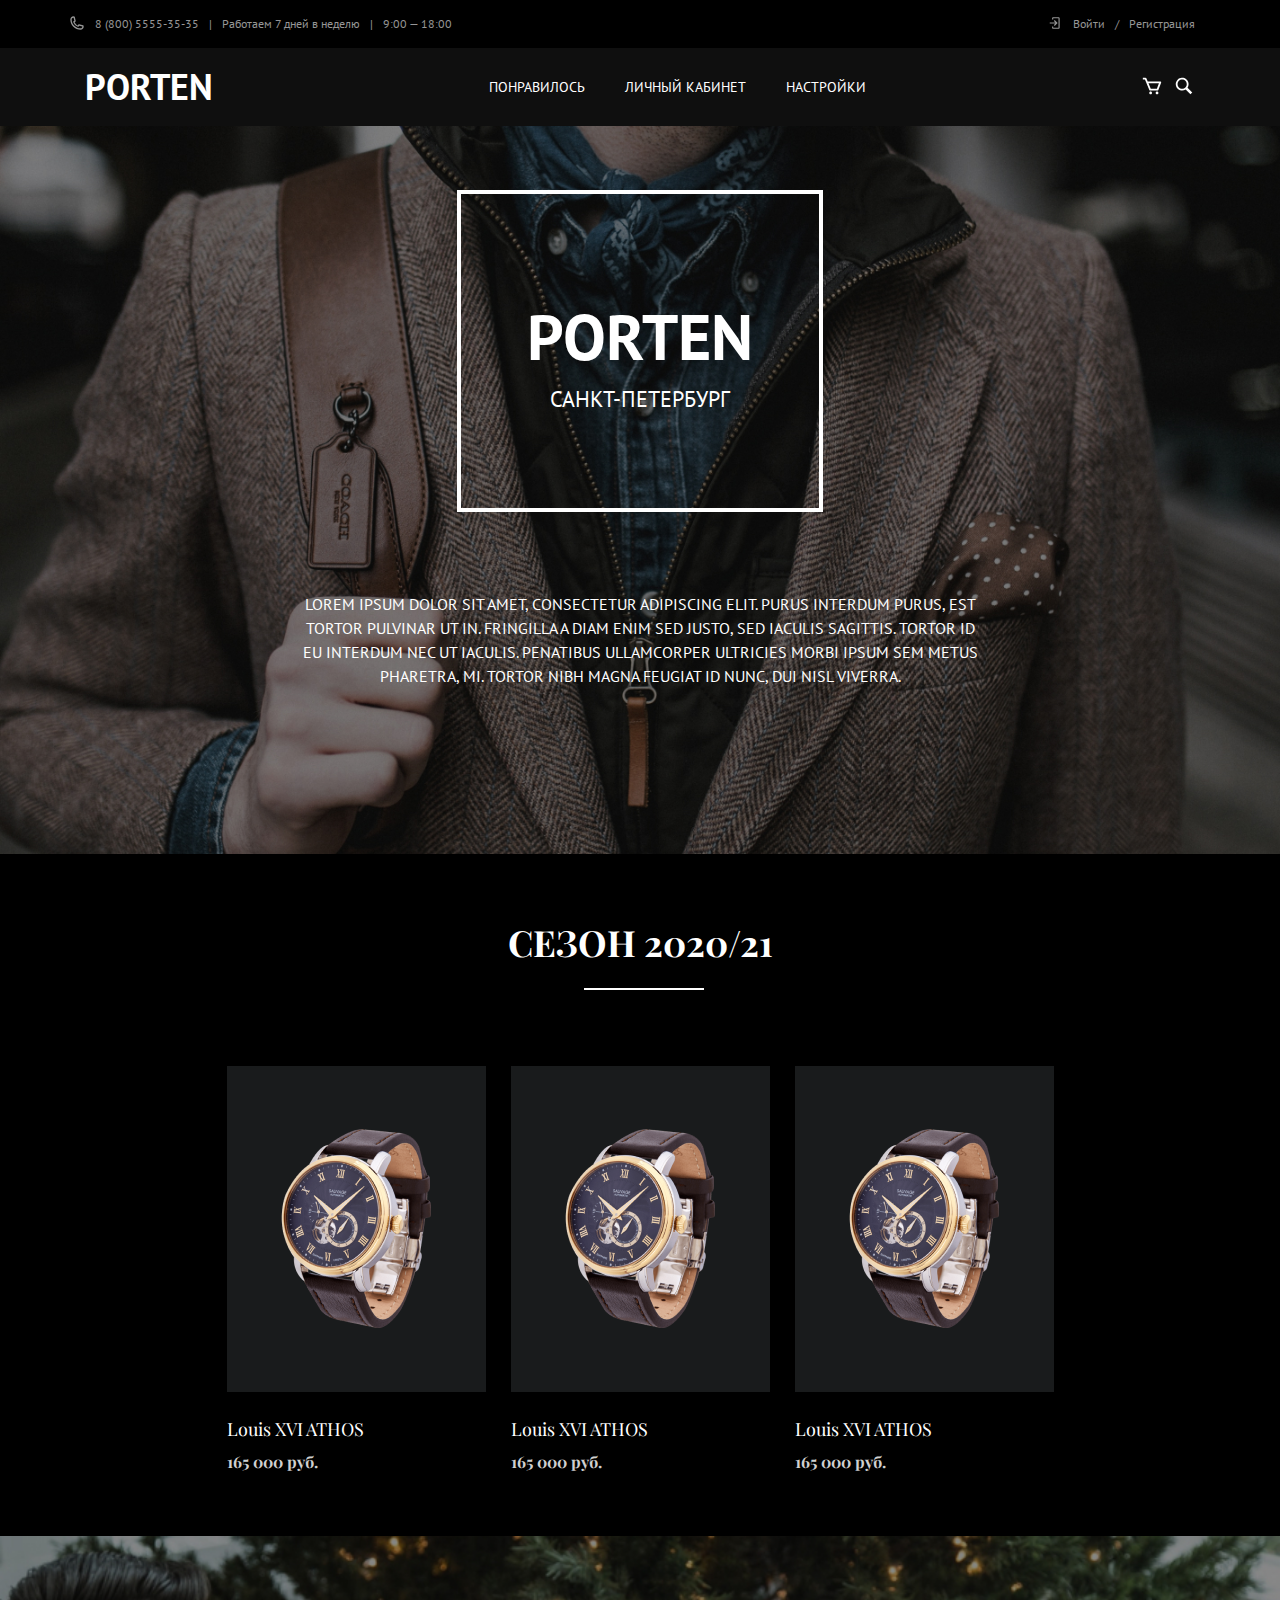
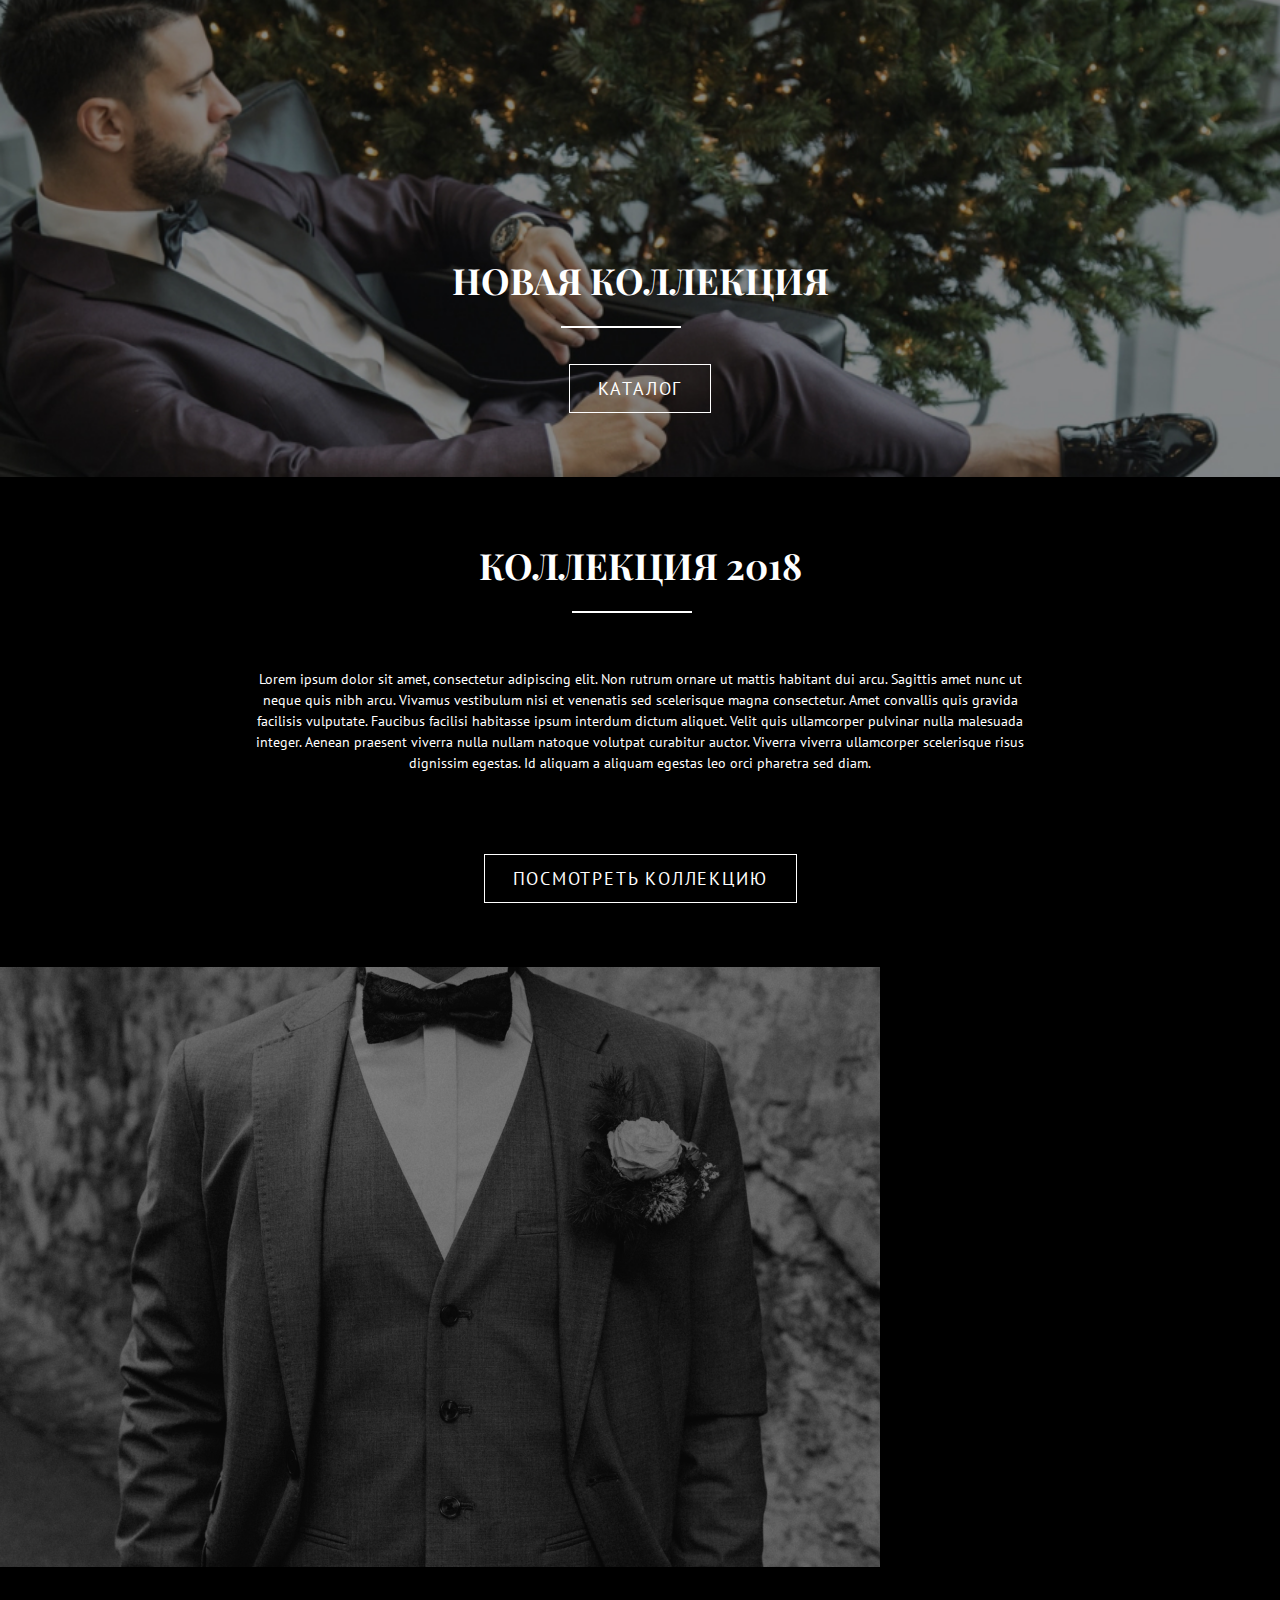
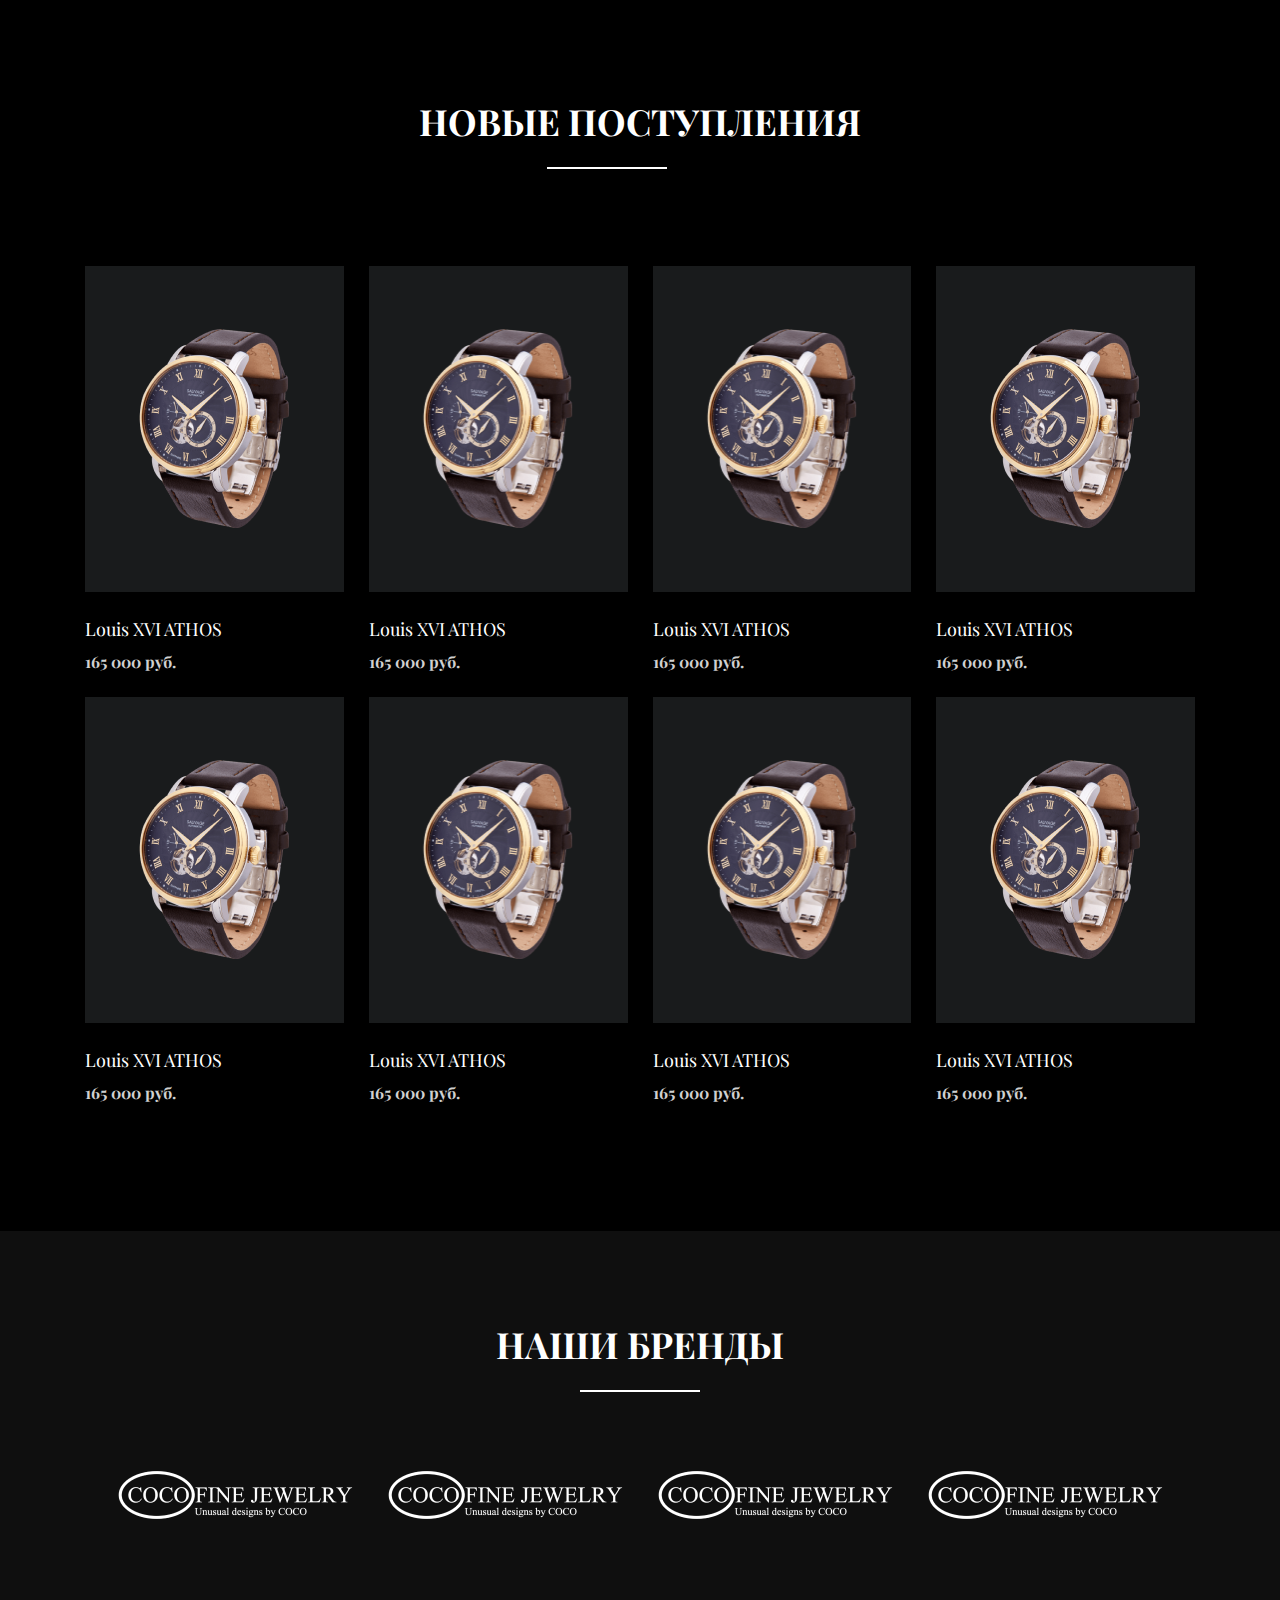
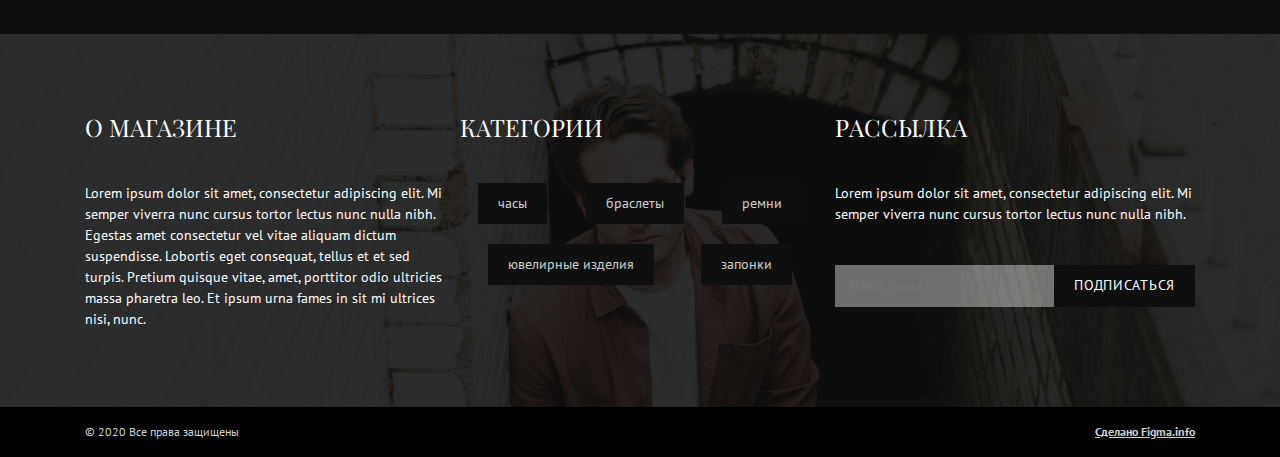
<file: watch/watch/html/index.html>
<!DOCTYPE html>
<html lang="en">

<head>
	<meta charset="UTF-8">
	<meta name="viewport" content="width=device-width, initial-scale=1.0">
	<title>Defoult-Website</title>

	<!-- defoult-css -->
	<link rel="stylesheet" href="../css/reset.css">

	<!-- main-css -->
	<link rel="stylesheet" href="../css/style.css">

	<!-- main-scss -->
	<link rel="stylesheet" href="../css/style.scss">

	<!-- burger-animate -->
	<link rel="stylesheet" href="../css/burger-animate.css">


	<!-- swiper.js -->
	<!-- <link rel="stylesheet" href="https://unpkg.com/swiper/swiper-bundle.min.css"> -->

	<!-- fontawesome -->
	<!-- <link rel="stylesheet" href="https://use.fontawesome.com/releases/v5.15.1/css/all.css" integrity="sha384-vp86vTRFVJgpjF9jiIGPEEqYqlDwgyBgEF109VFjmqGmIY/Y4HV4d3Gp2irVfcrp" crossorigin="anonymous"> -->
</head>

<body>
	<div class="header__top container">
		<div class="header__top-info">
			<a href="tel:880055553535">8 (800) 5555-35-35</a>|
			<p>Работаем 7 дней в неделю</p>|
			<p>9:00 — 18:00</p>
		</div>
		<div class="header__top-log">
			<a href="#">Войти</a>/
			<a href="#">Регистрация</a>
		</div>
	</div>
	<header class="header">

		<div class="header__inner container">
			<div class="header__content ">
				<a href="#" class="logo">PORTEN</a>
				<navbar class="nav">
					<ul class="header__menu">
						<li class="header__item"><a href="#">Понравилось</a></li>
						<li class="header__item"><a href="#">личный кабинет</a></li>
						<li class="header__item"><a href="#">настройки</a></li>
					</ul>
				</navbar>
				<div class="header__btns">
					<a href="#"><img src="../img/header__icon-1.svg" alt=""></a>
					<a href="#"><img src="../img/header__icon-2.svg" alt=""></a>
				</div>
				<div class="burger"></div>
			</div>
		</div>
	</header>
	<main class="main">
		<section class="preview">
			<div class="preview__inner container">
				<div class="preview__box">
					<p class="logo">PORTEN</p>
					<p class="preview__city">санкт-петербург</p>
				</div>
				<p class="preview__text">Lorem ipsum dolor sit amet, consectetur adipiscing elit. Purus interdum purus,
					est tortor pulvinar ut in. Fringilla a diam enim sed justo, sed iaculis sagittis. Tortor id eu
					interdum nec ut iaculis. Penatibus ullamcorper ultricies morbi ipsum sem metus pharetra, mi. Tortor
					nibh magna feugiat id nunc, dui nisl viverra.</p>
			</div>
		</section>
		<section class="collection">
			<div class="collection__inner">
				<div class="collection__content">
					<h2 class="collection__title">СЕЗОН 2020/21</h2>
					<div class="collection__list">
						<div class="collection__item">
							<div class="collection__item-img"><img src="../img/watch.png" alt=""></div>
							<div class="collection__item-name">Louis XVI ATHOS</div>
							<div class="collection__item-cost">165 000 руб. </div>
						</div>
						<div class="collection__item">
							<div class="collection__item-img"><img src="../img/watch.png" alt=""></div>
							<div class="collection__item-name">Louis XVI ATHOS</div>
							<div class="collection__item-cost">165 000 руб. </div>
						</div>
						<div class="collection__item">
							<div class="collection__item-img"><img src="../img/watch.png" alt=""></div>
							<div class="collection__item-name">Louis XVI ATHOS</div>
							<div class="collection__item-cost">165 000 руб. </div>
						</div>
					</div>
				</div>
				<div class="collection__catalog">
					<h2 class="collection__catalog-title">Новая коллекция</h2>
					<a href="#" class="collection__catalog-btn">Каталог</a>
				</div>
			</div>
		</section>
		<section class="season">
			<div class="season__inner">
				<div class="season__img"><img src="../img/season-bg.jpg" alt=""></div>
				<div class="season__content">
					<h2 class="season__title">коллекция 2018</h2>
					<div class="season__tekst">Lorem ipsum dolor sit amet, consectetur adipiscing elit. Non rutrum
						ornare ut mattis habitant dui arcu. Sagittis amet nunc ut neque quis nibh arcu. Vivamus
						vestibulum nisi et venenatis sed scelerisque magna consectetur. Amet convallis quis gravida
						facilisis vulputate. Faucibus facilisi habitasse ipsum interdum dictum aliquet. Velit quis
						ullamcorper pulvinar nulla malesuada integer. Aenean praesent viverra nulla nullam natoque
						volutpat curabitur auctor. Viverra viverra ullamcorper scelerisque risus dignissim egestas. Id
						aliquam a aliquam egestas leo orci pharetra sed diam. </div>
					<a href="#" class="season__btn">посмотреть коллекцию</a>
				</div>
			</div>
		</section>
		<section class="new">
			<div class="new__inner container">
				<h2 class="new__title">новые поступления</h2>
				<div class="new__list">
					<div class="new__item">
						<div class="new__item-img"><img src="../img/watch.png" alt=""></div>
						<div class="new__item-name">Louis XVI ATHOS</div>
						<div class="new__item-cost">165 000 руб.</div>
					</div>
					<div class="new__item">
						<div class="new__item-img"><img src="../img/watch.png" alt=""></div>
						<div class="new__item-name">Louis XVI ATHOS</div>
						<div class="new__item-cost">165 000 руб.</div>
					</div>
					<div class="new__item">
						<div class="new__item-img"><img src="../img/watch.png" alt=""></div>
						<div class="new__item-name">Louis XVI ATHOS</div>
						<div class="new__item-cost">165 000 руб.</div>
					</div>
					<div class="new__item">
						<div class="new__item-img"><img src="../img/watch.png" alt=""></div>
						<div class="new__item-name">Louis XVI ATHOS</div>
						<div class="new__item-cost">165 000 руб.</div>
					</div>
					<div class="new__item">
						<div class="new__item-img"><img src="../img/watch.png" alt=""></div>
						<div class="new__item-name">Louis XVI ATHOS</div>
						<div class="new__item-cost">165 000 руб.</div>
					</div>
					<div class="new__item">
						<div class="new__item-img"><img src="../img/watch.png" alt=""></div>
						<div class="new__item-name">Louis XVI ATHOS</div>
						<div class="new__item-cost">165 000 руб.</div>
					</div>
					<div class="new__item">
						<div class="new__item-img"><img src="../img/watch.png" alt=""></div>
						<div class="new__item-name">Louis XVI ATHOS</div>
						<div class="new__item-cost">165 000 руб.</div>
					</div>
					<div class="new__item">
						<div class="new__item-img"><img src="../img/watch.png" alt=""></div>
						<div class="new__item-name">Louis XVI ATHOS</div>
						<div class="new__item-cost">165 000 руб.</div>
					</div>

				</div>
			</div>
		</section>
		<section class="brands">
			<div class="brands__inner container">
				<h2 class="brands__title">наши бренды</h2>
				<div class="brands__list">
					<div class="brands__item"><img src="../img/brand.png" alt=""></div>
					<div class="brands__item"><img src="../img/brand.png" alt=""></div>
					<div class="brands__item"><img src="../img/brand.png" alt=""></div>
					<div class="brands__item"><img src="../img/brand.png" alt=""></div>
				</div>
			</div>
		</section>
	</main>
	<footer class="footer">
		<div class="footer__inner container">
			<div class="footer__info">
				<h3 class="footer__title">О магазине</h3>
				<div class="footer__text">Lorem ipsum dolor sit amet, consectetur adipiscing elit. Mi semper viverra
					nunc cursus tortor lectus nunc nulla nibh. Egestas amet consectetur vel vitae aliquam dictum
					suspendisse. Lobortis eget consequat, tellus et et sed turpis. Pretium quisque vitae, amet,
					porttitor odio ultricies massa pharetra leo. Et ipsum urna fames in sit mi ultrices nisi, nunc.
				</div>
			</div>
			<div class="footer__categories">
				<h3 class="footer__title">Категории</h3>
				<div class="footer__list">
					<div class="footer__item"><a href="#">часы</a></div>
					<div class="footer__item"><a href="#">браслеты</a></div>
					<div class="footer__item"><a href="#">ремни</a></div>
					<div class="footer__item"><a href="#">ювелирные изделия</a></div>
					<div class="footer__item"><a href="#">запонки</a></div>
				</div>
			</div>
			<div class="footer__mail">
				<h3 class="footer__title">Рaссылка</h3>
				<div class="footer__text">Lorem ipsum dolor sit amet, consectetur adipiscing elit. Mi semper viverra
					nunc cursus tortor lectus nunc nulla nibh.</div>
				<div class="footer__actions">
					<input type="text" placeholder="Ваша почта">
					<button type="button">ПОДПИСАТЬСЯ</button>
				</div>
			</div>
		</div>
	</footer>
	<section class="footer__bottom container">
		<p>© 2020 Все права защищены</p>
		<a href="#">Сделано Figma.info</a>
	</section>







	<!-- swiper.js -->
	<!-- <script src="https://unpkg.com/swiper/swiper-bundle.min.js"></script> -->

	<!-- main-js -->
	<script src="../js/app.js"></script>

</body>

</html>
</file>
<file: watch/watch/css/style.css>
@import url("https://fonts.googleapis.com/css2?family=PT+Sans:wght@400;700&family=Playfair+Display:wght@400;500;600;700;800&display=swap");
body {
  background: black;
  font-family: "PT Sans", sans-serif;
  color: #fff;
}

h1 {
  font-weight: bold;
  font-size: 64px;
  line-height: 96px;
  text-align: center;
  color: #ffffff;
}

h2 {
  font-family: "Playfair Display";
  font-style: normal;
  font-weight: bold;
  font-size: 36px;
  line-height: 48px;
  text-align: center;
  text-transform: uppercase;
  /* white */
  color: #ffffff;
  position: relative;
}
@media (max-width: 400px) {
  h2 {
    font-size: 22px;
  }
}
h2::before {
  position: absolute;
  content: "";
  display: block;
  position: absolute;
  width: 120px;
  height: 2px;
  left: 29%;
  top: 70px;
  /* white */
  background: #fff;
}

h3 {
  font-family: Playfair Display;
  font-style: normal;
  font-weight: normal;
  font-size: 24px;
  line-height: 32px;
  /* identical to box height */
  text-transform: uppercase;
  /* white */
  color: #ffffff;
}

.container {
  max-width: 1140px;
  margin: 0 auto;
  padding: 0 15px;
}

.header {
  background: #0f0f0f;
}
.header__top {
  display: -webkit-box;
  display: -ms-flexbox;
  display: flex;
  -webkit-box-align: center;
      -ms-flex-align: center;
          align-items: center;
  -webkit-box-pack: justify;
      -ms-flex-pack: justify;
          justify-content: space-between;
  -ms-flex-wrap: wrap;
      flex-wrap: wrap;
  padding: 16px 15px;
  font-size: 12px;
  line-height: 16px;
  /* identical to box height */
  /* gray */
  background: #000;
  padding-left: 25px;
  color: #969696;
}
.header__top a {
  font-size: 12px;
  line-height: 16px;
  /* identical to box height */
  /* gray */
  color: #969696;
  -webkit-transition: 0.5s;
  transition: 0.5s;
  cursor: pointer;
}
.header__top a:hover {
  text-decoration: underline;
}
.header__top-info {
  display: -webkit-box;
  display: -ms-flexbox;
  display: flex;
  -webkit-box-align: center;
      -ms-flex-align: center;
          align-items: center;
  -webkit-box-pack: justify;
      -ms-flex-pack: justify;
          justify-content: space-between;
  -webkit-column-gap: 10px;
     -moz-column-gap: 10px;
          column-gap: 10px;
  position: relative;
}
.header__top-info::before {
  position: absolute;
  content: url(../img/tel.svg);
  display: block;
  top: 0;
  left: -25px;
  min-width: 100%;
}
.header__top-log {
  display: -webkit-box;
  display: -ms-flexbox;
  display: flex;
  -webkit-box-align: center;
      -ms-flex-align: center;
          align-items: center;
  -webkit-box-pack: justify;
      -ms-flex-pack: justify;
          justify-content: space-between;
  -webkit-column-gap: 10px;
     -moz-column-gap: 10px;
          column-gap: 10px;
  position: relative;
}
.header__top-log::before {
  position: absolute;
  content: url(../img/log.svg);
  display: block;
  top: 0;
  left: -25px;
  min-width: 100%;
}
.header__content {
  display: -webkit-box;
  display: -ms-flexbox;
  display: flex;
  -webkit-box-align: center;
      -ms-flex-align: center;
          align-items: center;
  -webkit-box-pack: justify;
      -ms-flex-pack: justify;
          justify-content: space-between;
}
@media (max-width: 700px) {
  .header__content {
    padding: 14px 0px;
  }
}
.header__content .logo {
  font-weight: bold;
  font-size: 36px;
  line-height: 54px;
  color: #ffffff;
}
.header__menu {
  display: -webkit-box;
  display: -ms-flexbox;
  display: flex;
  -webkit-box-align: center;
      -ms-flex-align: center;
          align-items: center;
  -webkit-transition: all 0.2s;
  transition: all 0.2s;
}
@media (max-width: 700px) {
  .header__menu {
    display: none;
    position: absolute;
    top: 130px;
    width: 100%;
    height: 30%;
    left: 0;
    background: #000;
  }
}
.header__item {
  padding: 30px 20px;
  text-align: center;
}
.header__item a {
  font-size: 14px;
  line-height: 18px;
  text-transform: uppercase;
  color: #ffffff;
}
.header__item:hover {
  background: #1f1f1f;
}
.header__btns {
  display: -webkit-box;
  display: -ms-flexbox;
  display: flex;
  -webkit-box-align: center;
      -ms-flex-align: center;
          align-items: center;
  -webkit-column-gap: 10px;
     -moz-column-gap: 10px;
          column-gap: 10px;
}
@media (max-width: 700px) {
  .header__btns {
    display: none;
  }
}
.header .burger {
  width: 30px;
  height: 3px;
  background: #fff;
  position: relative;
  display: none;
}
@media (max-width: 700px) {
  .header .burger {
    display: block;
  }
}
.header .burger::after {
  position: absolute;
  content: "";
  top: 10px;
  left: 0px;
  display: block;
  background: inherit;
  width: 100%;
  height: 3px;
  -webkit-transition: 0.2s;
  transition: 0.2s;
}
.header .burger::before {
  position: absolute;
  content: "";
  top: -10px;
  left: 0px;
  display: block;
  background: inherit;
  width: 100%;
  height: 3px;
  -webkit-transition: 0.2s;
  transition: 0.2s;
}

.burger.active {
  background: #fff;
  background: none;
}
.burger.active::before {
  -webkit-transform: translateY(10px) rotate(45deg);
          transform: translateY(10px) rotate(45deg);
  background: #fff;
}
.burger.active::after {
  -webkit-transform: translateY(-10px) rotate(-45deg);
          transform: translateY(-10px) rotate(-45deg);
  background: #fff;
}

.header__menu.active {
  display: block;
}

.preview {
  background: url(../img/preview-bg.jpg);
  background-repeat: no-repeat;
  background-position: center;
  background-size: cover;
}
.preview__inner {
  display: -webkit-box;
  display: -ms-flexbox;
  display: flex;
  -webkit-box-orient: vertical;
  -webkit-box-direction: normal;
      -ms-flex-direction: column;
          flex-direction: column;
  -webkit-box-align: center;
      -ms-flex-align: center;
          align-items: center;
  -webkit-box-pack: justify;
      -ms-flex-pack: justify;
          justify-content: space-between;
  padding: 5% 0;
  padding-bottom: 13%;
}
.preview__box {
  border: 4px solid #ffffff;
  padding: 95px 66px;
  min-width: 320px;
  margin-bottom: 80px;
}
@media (max-width: 400px) {
  .preview__box {
    padding: 95px 13%;
  }
}
.preview__box p:first-child {
  font-weight: bold;
  font-size: 64px;
  line-height: 96px;
  text-align: center;
  color: #ffffff;
}
.preview__city {
  font-size: 22px;
  line-height: 28px;
  text-align: center;
  text-transform: uppercase;
  color: #ffffff;
}
.preview__text {
  font-family: PT Sans;
  font-style: normal;
  font-weight: normal;
  font-size: 16px;
  line-height: 150%;
  /* or 24px */
  text-align: center;
  text-transform: uppercase;
  color: #ffffff;
  width: 60%;
}

.collection__inner {
  display: -webkit-box;
  display: -ms-flexbox;
  display: flex;
  -webkit-box-pack: justify;
      -ms-flex-pack: justify;
          justify-content: space-between;
}
@media (max-width: 1700px) {
  .collection__inner {
    display: -webkit-box;
    display: -ms-flexbox;
    display: flex;
    -webkit-box-orient: vertical;
    -webkit-box-direction: normal;
        -ms-flex-direction: column;
            flex-direction: column;
  }
}
.collection__content {
  display: -webkit-box;
  display: -ms-flexbox;
  display: flex;
  -webkit-box-orient: vertical;
  -webkit-box-direction: normal;
      -ms-flex-direction: column;
          flex-direction: column;
  -webkit-box-align: center;
      -ms-flex-align: center;
          align-items: center;
  -webkit-box-flex: 0;
      -ms-flex: 0 0 50%;
          flex: 0 0 50%;
  padding: 5% 0;
}
.collection__title {
  text-align: center;
  margin-bottom: 100px;
}
.collection__list {
  display: -webkit-box;
  display: -ms-flexbox;
  display: flex;
  -webkit-box-align: center;
      -ms-flex-align: center;
          align-items: center;
  -webkit-box-pack: justify;
      -ms-flex-pack: justify;
          justify-content: space-between;
  -ms-flex-wrap: wrap;
      flex-wrap: wrap;
  -webkit-column-gap: 25px;
     -moz-column-gap: 25px;
          column-gap: 25px;
  row-gap: 25px;
}
@media (max-width: 1700px) {
  .collection__list {
    -webkit-box-pack: space-evenly;
        -ms-flex-pack: space-evenly;
            justify-content: space-evenly;
  }
}
.collection__item {
  display: -webkit-box;
  display: -ms-flexbox;
  display: flex;
  -webkit-box-align: start;
      -ms-flex-align: start;
          align-items: start;
  -webkit-box-orient: vertical;
  -webkit-box-direction: normal;
      -ms-flex-direction: column;
          flex-direction: column;
  -webkit-box-pack: justify;
      -ms-flex-pack: justify;
          justify-content: space-between;
  row-gap: 10px;
}
.collection__item-img {
  margin-bottom: 15px;
  padding: 55px 22px;
  background: #191b1c;
}
.collection__item-img img {
  max-width: 100%;
}
.collection__item-name {
  font-family: Playfair Display;
  font-size: 18px;
  line-height: 24px;
}
.collection__item-cost {
  font-family: Playfair Display;
  font-style: normal;
  font-weight: bold;
  font-size: 16px;
  line-height: 21px;
  /* light-gray */
  color: #d0d0d0;
}
.collection__catalog {
  background: url(../img/catalog-bg.jpg);
  -webkit-box-flex: 1;
      -ms-flex: 1 0 50%;
          flex: 1 0 50%;
  background-position: left down;
  background-repeat: no-repeat;
  background-size: cover;
  padding: 25% 0 5%;
  display: -webkit-box;
  display: -ms-flexbox;
  display: flex;
  -webkit-box-orient: vertical;
  -webkit-box-direction: normal;
      -ms-flex-direction: column;
          flex-direction: column;
  -webkit-box-align: center;
      -ms-flex-align: center;
          align-items: center;
}
.collection__catalog-title {
  margin-bottom: 60px;
}
.collection__catalog-btn {
  font-size: 18px;
  line-height: 23px;
  display: -webkit-box;
  display: -ms-flexbox;
  display: flex;
  -webkit-box-pack: center;
      -ms-flex-pack: center;
          justify-content: center;
  letter-spacing: 0.1em;
  text-transform: uppercase;
  /* white */
  color: #ffffff;
  border: 1px solid #ffffff;
  padding: 12px 28px;
}
@media (max-width: 400px) {
  .collection__catalog-btn {
    font-size: 14px;
  }
}

.season__inner {
  display: -webkit-box;
  display: -ms-flexbox;
  display: flex;
  -webkit-box-pack: justify;
      -ms-flex-pack: justify;
          justify-content: space-between;
}
@media (max-width: 1700px) {
  .season__inner {
    -webkit-box-orient: vertical;
    -webkit-box-direction: reverse;
        -ms-flex-direction: column-reverse;
            flex-direction: column-reverse;
  }
}
.season__img {
  -webkit-box-flex: 0;
      -ms-flex: 0 0 50%;
          flex: 0 0 50%;
}
.season__img img {
  max-width: 100%;
}
.season__content {
  display: -webkit-box;
  display: -ms-flexbox;
  display: flex;
  -webkit-box-orient: vertical;
  -webkit-box-direction: normal;
      -ms-flex-direction: column;
          flex-direction: column;
  -webkit-box-align: center;
      -ms-flex-align: center;
          align-items: center;
  row-gap: 80px;
  padding: 5% 0;
}
.season__tekst {
  font-size: 14px;
  line-height: 150%;
  width: 60%;
  text-align: center;
}
@media (max-width: 400px) {
  .season__tekst {
    width: 80%;
  }
}
.season__btn {
  font-family: PT Sans;
  font-style: normal;
  font-weight: normal;
  font-size: 18px;
  line-height: 23px;
  text-align: center;
  letter-spacing: 0.1em;
  text-transform: uppercase;
  display: -webkit-box;
  display: -ms-flexbox;
  display: flex;
  -webkit-box-pack: center;
      -ms-flex-pack: center;
          justify-content: center;
  -webkit-box-align: center;
      -ms-flex-align: center;
          align-items: center;
  padding: 12px 28px;
  color: #ffffff;
  /* white */
  border: 1px solid #ffffff;
  -webkit-box-sizing: border-box;
          box-sizing: border-box;
}
@media (max-width: 400px) {
  .season__btn {
    font-size: 14px;
  }
}

.new {
  padding: 10% 0;
}
.new__inner {
  display: -webkit-box;
  display: -ms-flexbox;
  display: flex;
  -webkit-box-orient: vertical;
  -webkit-box-direction: normal;
      -ms-flex-direction: column;
          flex-direction: column;
  -webkit-box-align: center;
      -ms-flex-align: center;
          align-items: center;
}
.new__title {
  margin-bottom: 121px;
}
.new__list {
  display: -ms-grid;
  display: grid;
  -ms-grid-rows: 1fr 25px 1fr;
  -ms-grid-columns: 1fr 25px 1fr 25px 1fr 25px 1fr;
      grid-template: repeat(2, 1fr)/repeat(4, 1fr);
  -webkit-column-gap: 25px;
     -moz-column-gap: 25px;
          column-gap: 25px;
  row-gap: 25px;
}
@media (max-width: 1140px) {
  .new__list {
    -ms-grid-rows: (1fr)[2];
    -ms-grid-columns: (1fr)[3];
        grid-template: repeat(2, 1fr)/repeat(3, 1fr);
  }
}
@media (max-width: 700px) {
  .new__list {
    -ms-grid-rows: (1fr)[2];
    -ms-grid-columns: (1fr)[1];
        grid-template: repeat(2, 1fr)/repeat(1, 1fr);
  }
}
.new__item {
  display: -webkit-box;
  display: -ms-flexbox;
  display: flex;
  -webkit-box-align: start;
      -ms-flex-align: start;
          align-items: start;
  -webkit-box-orient: vertical;
  -webkit-box-direction: normal;
      -ms-flex-direction: column;
          flex-direction: column;
  -webkit-box-pack: justify;
      -ms-flex-pack: justify;
          justify-content: space-between;
  row-gap: 10px;
}
@media (max-width: 700px) {
  .new__item {
    -webkit-box-align: center;
        -ms-flex-align: center;
            align-items: center;
  }
}
.new__item-img {
  margin-bottom: 15px;
  padding: 55px 22px;
  background: #191b1c;
}
.new__item-img img {
  max-width: 100%;
}
.new__item-name {
  font-family: Playfair Display;
  font-size: 18px;
  line-height: 24px;
}
.new__item-cost {
  font-family: Playfair Display;
  font-style: normal;
  font-weight: bold;
  font-size: 16px;
  line-height: 21px;
  /* light-gray */
  color: #d0d0d0;
}

.brands {
  padding: 7% 0;
  background: #0f0f0f;
}
.brands__inner {
  display: -webkit-box;
  display: -ms-flexbox;
  display: flex;
  -webkit-box-orient: vertical;
  -webkit-box-direction: normal;
      -ms-flex-direction: column;
          flex-direction: column;
  -webkit-box-align: center;
      -ms-flex-align: center;
          align-items: center;
}
.brands__title {
  margin-bottom: 80px;
}
.brands__list {
  display: -webkit-box;
  display: -ms-flexbox;
  display: flex;
  -webkit-box-align: center;
      -ms-flex-align: center;
          align-items: center;
  -webkit-box-pack: space-evenly;
      -ms-flex-pack: space-evenly;
          justify-content: space-evenly;
  -ms-flex-wrap: wrap;
      flex-wrap: wrap;
  -webkit-column-gap: 15px;
     -moz-column-gap: 15px;
          column-gap: 15px;
  row-gap: 15px;
}
.brands__item img {
  min-width: 100%;
}

.footer {
  background: url(../img/footer-bg.jpg);
  background-position: center;
  background-repeat: no-repeat;
  background-size: cover;
  padding: 6% 0;
}
.footer__inner {
  display: -webkit-box;
  display: -ms-flexbox;
  display: flex;
  -webkit-box-align: start;
      -ms-flex-align: start;
          align-items: start;
  -webkit-box-pack: justify;
      -ms-flex-pack: justify;
          justify-content: space-between;
  -ms-flex-wrap: wrap;
      flex-wrap: wrap;
  -webkit-column-gap: 15px;
     -moz-column-gap: 15px;
          column-gap: 15px;
  row-gap: 30px;
}
@media (max-width: 1140px) {
  .footer__inner {
    -webkit-box-orient: vertical;
    -webkit-box-direction: normal;
        -ms-flex-direction: column;
            flex-direction: column;
    -webkit-box-align: center;
        -ms-flex-align: center;
            align-items: center;
    -webkit-box-pack: center;
        -ms-flex-pack: center;
            justify-content: center;
  }
}
.footer__info {
  -webkit-box-flex: 1;
      -ms-flex: 1 0 30%;
          flex: 1 0 30%;
  display: -webkit-box;
  display: -ms-flexbox;
  display: flex;
  -webkit-box-orient: vertical;
  -webkit-box-direction: normal;
      -ms-flex-direction: column;
          flex-direction: column;
  -webkit-box-align: start;
      -ms-flex-align: start;
          align-items: start;
  -webkit-box-pack: space-evenly;
      -ms-flex-pack: space-evenly;
          justify-content: space-evenly;
  row-gap: 40px;
}
@media (max-width: 1140px) {
  .footer__info {
    -webkit-box-align: center;
        -ms-flex-align: center;
            align-items: center;
  }
}
.footer__text {
  font-size: 14px;
  line-height: 150%;
}
@media (max-width: 1140px) {
  .footer__text {
    text-align: center;
  }
}
.footer__categories {
  display: -webkit-box;
  display: -ms-flexbox;
  display: flex;
  -webkit-box-orient: vertical;
  -webkit-box-direction: normal;
      -ms-flex-direction: column;
          flex-direction: column;
  -webkit-box-align: start;
      -ms-flex-align: start;
          align-items: start;
  row-gap: 40px;
  -webkit-box-flex: 1;
      -ms-flex: 1 0 30%;
          flex: 1 0 30%;
}
@media (max-width: 1140px) {
  .footer__categories {
    -webkit-box-align: center;
        -ms-flex-align: center;
            align-items: center;
  }
}
.footer__list {
  display: -webkit-box;
  display: -ms-flexbox;
  display: flex;
  -webkit-box-pack: space-evenly;
      -ms-flex-pack: space-evenly;
          justify-content: space-evenly;
  -ms-flex-wrap: wrap;
      flex-wrap: wrap;
  -webkit-box-align: center;
      -ms-flex-align: center;
          align-items: center;
  -webkit-column-gap: 20px;
     -moz-column-gap: 20px;
          column-gap: 20px;
  row-gap: 20px;
}
.footer__item {
  display: -webkit-box;
  display: -ms-flexbox;
  display: flex;
  -webkit-box-align: center;
      -ms-flex-align: center;
          align-items: center;
  -webkit-box-pack: justify;
      -ms-flex-pack: justify;
          justify-content: space-between;
  text-align: center;
  padding: 10px 20px;
  background: #0f0f0f;
}
.footer__item a {
  font-size: 14px;
  line-height: 150%;
  /* identical to box height, or 21px */
  /* light-gray */
  color: #d0d0d0;
}
.footer__mail {
  display: -webkit-box;
  display: -ms-flexbox;
  display: flex;
  -webkit-box-orient: vertical;
  -webkit-box-direction: normal;
      -ms-flex-direction: column;
          flex-direction: column;
  -webkit-box-align: start;
      -ms-flex-align: start;
          align-items: start;
  row-gap: 40px;
  -webkit-box-flex: 1;
      -ms-flex: 1 0 30%;
          flex: 1 0 30%;
}
@media (max-width: 1140px) {
  .footer__mail {
    -webkit-box-align: center;
        -ms-flex-align: center;
            align-items: center;
  }
}
.footer__actions {
  display: -webkit-box;
  display: -ms-flexbox;
  display: flex;
  -webkit-box-align: center;
      -ms-flex-align: center;
          align-items: center;
  -webkit-box-pack: justify;
      -ms-flex-pack: justify;
          justify-content: space-between;
  width: 100%;
}
@media (max-width: 400px) {
  .footer__actions {
    display: -ms-grid;
    display: grid;
    width: 210px;
    margin: 0 auto;
  }
}
.footer__actions input {
  -webkit-box-flex: 1;
      -ms-flex: 1 0 50%;
          flex: 1 0 50%;
  border: none;
  height: 42px;
}
.footer__actions input:first-child {
  background: rgba(255, 255, 255, 0.4);
  padding: 10px 0 10px 15px;
  color: #ddd8d8;
}
.footer__actions button {
  background: #0f0f0f;
  height: 100%;
  border: none;
  height: 42px;
  padding: 10px 20px;
  font-family: PT Sans;
  font-style: normal;
  font-weight: normal;
  font-size: 14px;
  line-height: 150%;
  /* identical to box height, or 21px */
  letter-spacing: 0.05em;
  /* white */
  color: #ffffff;
}
.footer__bottom {
  display: -webkit-box;
  display: -ms-flexbox;
  display: flex;
  -webkit-box-align: center;
      -ms-flex-align: center;
          align-items: center;
  -webkit-box-pack: justify;
      -ms-flex-pack: justify;
          justify-content: space-between;
  padding: 17px 15px;
}
.footer__bottom p {
  font-size: 12px;
  line-height: 16px;
  /* identical to box height */
  /* light-gray */
  color: #d0d0d0;
}
.footer__bottom a {
  font-family: PT Sans;
  font-style: normal;
  font-weight: bold;
  font-size: 12px;
  line-height: 16px;
  /* identical to box height */
  text-align: right;
  -webkit-text-decoration-line: underline;
          text-decoration-line: underline;
  /* light-gray */
  color: #d0d0d0;
}
</file>
